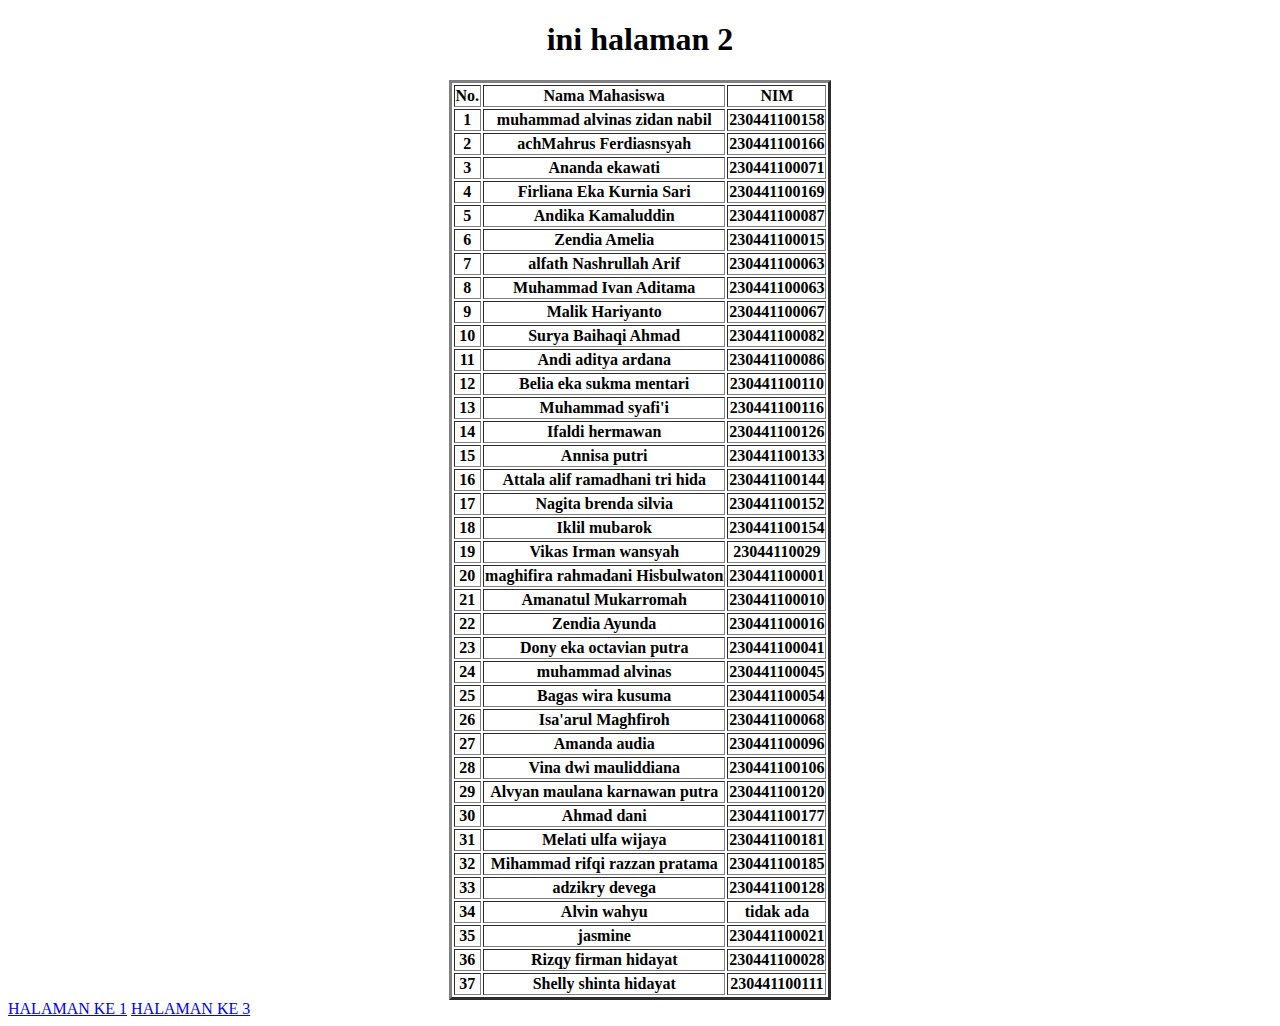
<file: modul-1/230441100158_muhammadalvinaszidannabil/no 2.html>
<!DOCTYPE html>
<html lang="en">
<head>
    <meta charset="UTF-8">
    <meta name="viewport" content="width=device-width, initial-scale=1.0">
    <title>Document</title>
</head>
<body>
    
<h1 align="center">ini halaman 2 </h1>
<!-- </body id="atas"> -->
    <table style ="margin-left:auto;margin-right:auto" border="3">                    
        <!-- sel header th , membuat garis baru tr--> 
        <thead>
        <tr>
            <th>No. </th>
            <th>Nama Mahasiswa</th>
            <th>NIM</th>
                    
                </tr>
                    <th>1</th>
                    <th>muhammad alvinas zidan nabil</th>
                    <th>230441100158</th>
            
                        </tr>
                            <th>2</th>
                            <th>achMahrus Ferdiasnsyah</th>
                            <th>230441100166</th>
        
                                </tr>
                                    <th>3</th>
                                    <th>Ananda ekawati</th> 
                                    <th>230441100071</th>
                 
                                        </tr>
                                            <th>4</th>
                                            <th>Firliana Eka Kurnia Sari</th> 
                                            <th>230441100169</th>
                                                                
                                                </tr>
                                                    <th>5</th>
                                                    <th>Andika Kamaluddin</th>
                                                    <th>230441100087</th>
           
                                                </tr>
                                                    <th>6</th>
                                                    <th>Zendia Amelia</th> 
                                                    <th>230441100015</th>

                                        </tr>
                                            <th>7</th>
                                            <th>alfath Nashrullah Arif</th> 
                                            <th>230441100063</th>
        
                                </tr>
                                    <th>8</th>
                                    <th>Muhammad Ivan Aditama</th>
                                    <th>230441100063</th>
        
                        </tr>
                            <th>9</th>
                            <th>Malik Hariyanto</th> 
                            <th>230441100067</th>

                </tr>
                    <th>10</th>
                    <th>Surya Baihaqi Ahmad</th>
                    <th>230441100082</th>

        </tr>
            <th>11</th>
            <th>Andi aditya ardana</th> 
            <th>230441100086</th>

</tr>
    <th>12</th>
    <th>Belia eka sukma mentari</th>
    <th>230441100110</th>

</tr>
    <th>13</th>
    <th>Muhammad syafi'i</th>
    <th>230441100116</th>
 
        </tr>
            <th>14</th>
            <th>Ifaldi hermawan</th> 
            <th>230441100126</th>

                </tr>
                    <th>15</th>
                    <th>Annisa putri</th> 
                    <th>230441100133</th>

                        </tr>
                            <th>16</th>
                            <th>Attala alif ramadhani tri hida</th> 
                            <th>230441100144</th>

                                </tr>
                                    <th>17</th>
                                    <th>Nagita brenda silvia</th> 
                                    <th>230441100152</th>

                                        </tr>
                                            <th>18</th>
                                            <th>Iklil mubarok</th> 
                                            <th>230441100154</th>

                                                </tr>
                                                    <th>19</th>
                                                    <th>Vikas Irman wansyah</th> 
                                                    <th>23044110029</th>

                                                        </tr>
                                                            <th>20</th>
                                                            <th>maghifira rahmadani Hisbulwaton</th> 
                                                            <th>230441100001</th>

                                                                </tr>
                                                                <th>21</th>
                                                                <th>Amanatul Mukarromah</th> 
                                                                <th>230441100010</th>

                                                        </tr>
                                                            <th>22</th>
                                                            <th>Zendia Ayunda</th>
                                                            <th>230441100016</th>

                                                </tr>
                                                    <th>23</th>
                                                    <th>Dony eka octavian putra</th>
                                                    <th>230441100041</th>

                                        </tr>
                                            <th>24</th>
                                            <th>muhammad alvinas</th> 
                                            <th>230441100045</th>

                                </tr>
                                    <th>25</th>
                                    <th>Bagas wira kusuma</th> 
                                    <th>230441100054</th>

                        </tr>
                            <th>26</th>
                            <th>Isa'arul Maghfiroh</th> 
                            <th>230441100068</th>

                </tr>
                    <th>27</th>
                    <th>Amanda audia</th> 
                    <th>230441100096</th>

        </tr>
            <th>28</th>
            <th>Vina dwi mauliddiana</th> 
            <th>230441100106</th>

</tr>
<th>29</th>
<th>Alvyan maulana karnawan putra</th> 
<th>230441100120</th>

</tr>
<th>30</th>
<th>Ahmad dani</th> 
<th>230441100177</th>

        </tr>
            <th>31</th>
            <th>Melati ulfa wijaya</th> 
            <th>230441100181</th>

                </tr>
                    <th>32</th>
                    <th>Mihammad rifqi razzan pratama</th> 
                    <th>230441100185</th>

                            </tr>
                                <th>33</th>
                                <th>adzikry devega</th> 
                                <th>230441100128</th>

                                    </tr>
                                        <th>34</th>
                                        <th>Alvin wahyu</th>     
                                        <th>tidak ada</th>

                                            </tr>
                                                <th>35</th>
                                                <th>jasmine</th>
                                                <th>230441100021</th>

                                                    </tr>
                                                        <th>36</th>
                                                        <th>Rizqy firman hidayat</th> 
                                                        <th>230441100028</th>

                                                            </tr>
                                                                <th>37</th>
                                                                <th>Shelly shinta hidayat</th> 
                                                                <th>230441100111</th>
           
           
                                            
                                                                </table>
                                                                <a href="no1.html\">HALAMAN KE 1</a>
                                                                <a href="no 3.html\">HALAMAN KE 3</a>

                                                        </body>
                                                    </html>
</file>
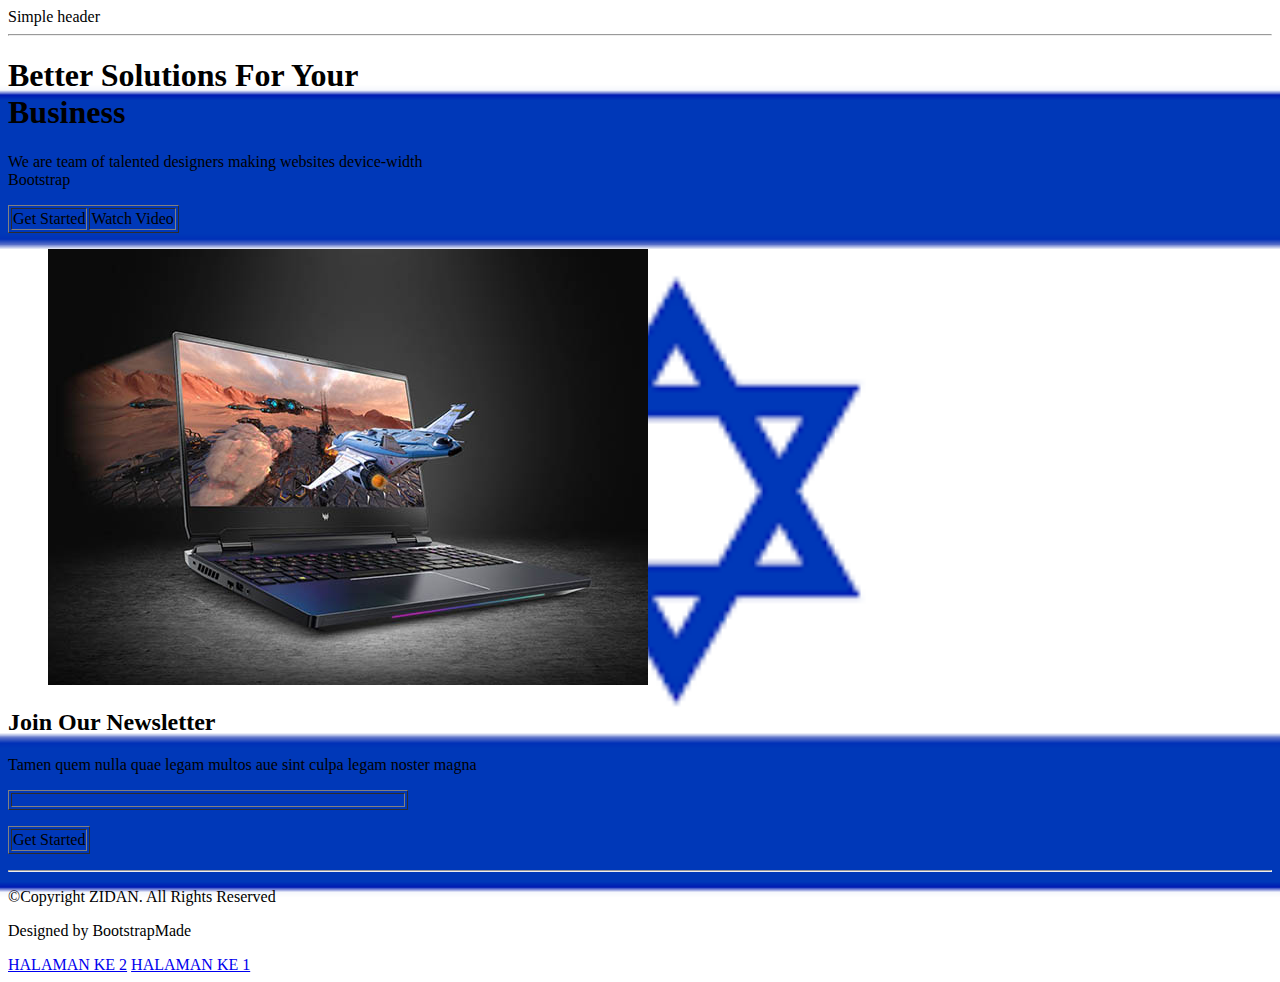
<file: modul-1/230441100158_muhammadalvinaszidannabil/no 3.html>
<!DOCTYPE html>
<html lang="en">
<head>
    <meta charset="utf-8">
    <meta name="viewport" content="width=device-width, initial-scale=1.0">
    <title>figma</title>
    <style>
        body
        {
            background-image: url('tol.png');
            background-repeat: no-repeat;
            background-size: cover;
        }
    </style>
</head>
<body>
</head>
<body>
    <!-- <header> -->
        <tr>
            Simple header
        </tr>
        <hr>
        <h1>
            Better Solutions For Your
            <br>Business
        </h1>
    <!-- </header> mewakili komposisi mandiri dalam dokumen,apk,stus mendefinisikan sebuah paragraf-->
    <main>
        <article>
            We are team of talented designers making websites device-width
            <br>Bootstrap
            <p>
                <!-- <table  cellspacing ="20px"> -->
                        <tr>
                        <table border ="1:"><td>Get Started</td>
                        <td>Watch Video</td>
                        </tr>                          
                </table>
                
            </p>
            <figure>
                <img src="acer-featured-1.jpg">
            </figure>
            <h2>Join Our Newsletter</h2>
            Tamen quem nulla quae legam multos aue sint culpa legam noster magna
            <p>
                <table height="20px" width="400px" border ="1">
                    <tr>
                        <td></td>
                </table>
            </p>
            <p>
                <table border="1:">
                    <tr>
                        <td>Get Started</td>
                    </tr>
                </table>
            </p>
        </article>
        <footer>
            <hr>
            <p>©Copyright ZIDAN. All Rights Reserved</p>
            <p>Designed by BootstrapMade</p>
            <!-- <a href="">selanjutnya></a> -->
        </footer>
    </main>

    
        <a href="no 2.html\">HALAMAN KE 2</a>
        <a href="no1.html">HALAMAN KE 1</a>

</body>
</html>










<!-- /* /untuk teks heading di tag <body>/ */
    /* h2
    {
        background-color: white;
        color: crimson;
        font-family: sans-serif;
        text-align: center;
        width: 45%;
        margin:auto;
        padding: 20px;
    } -->
<!-- <!DOCTYPE html> -->
<!-- <html lang="en"> -->
<!-- <head> -->
    <!-- <meta charset="UTF-8"> -->
    <!-- <meta http-equiv="X-UA-Compatible" content="IE-edge"> -->
    <!-- <meta name="viewport" content="width=device-width, initial-scale=1.0"> -->
    <!-- <title>Biodata</title> -->
<!-- </head> -->
<!-- <body> -->
    <!-- <table> -->
    <!-- <td>simple header</td> -->
    <!-- <hr width="1320px"> -->
    <!-- </table>  -->
    <!-- <b span style="font-size:400%;">Better solutions for your</span"> -->
    <!-- <div><b span style="font-size:100%;">Busines</span"></div> -->
        <!-- <tr> -->
            <!-- <td>we are team of talend designers making websites with</td> -->
            <!-- <dive>bootstrap</dive> -->
        <!-- </tr> -->
    <!-- <td>we are team of talend designers making websites with</td> -->
    <!-- <dive>bootstrap</dive> -->
</file>
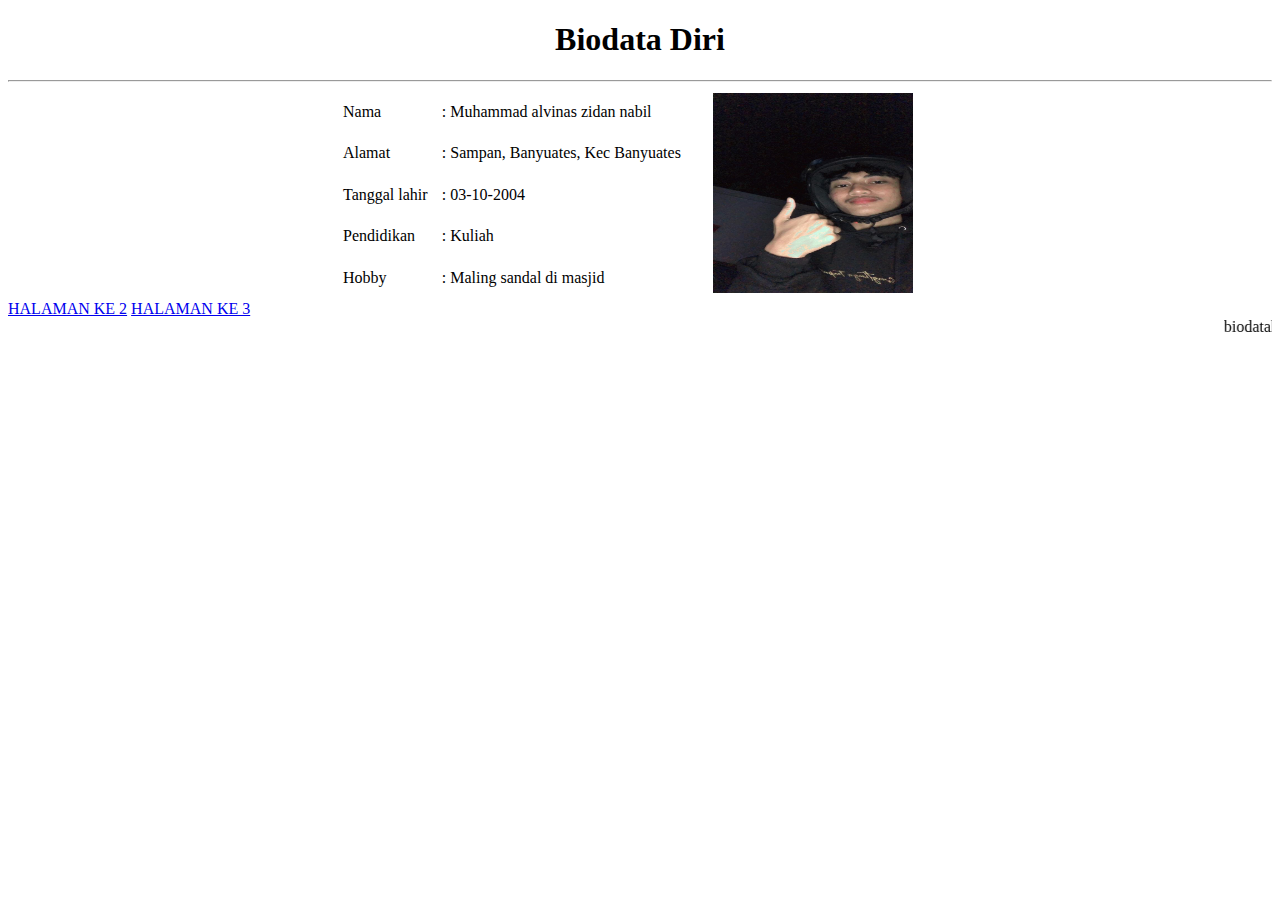
<file: modul-1/230441100158_muhammadalvinaszidannabil/no1.html>
<!DOCTYPE html>
<html lang="en">
<head>
    <meta charset="UTF-8">
    <meta http-equiv="X-UA-Compatible" content="IE-edge">
    <meta name="viewport" content="width=device-width, initial-scale=1.0">
    <title>biodataku</title>
</head>
<body>
<table>
    <h1 align="center">Biodata Diri</h1>
    <hr>
    <table align="center" cellpadding="1px" width="600px">
        <!-- mendifisinikan  , memisah konten-->

        <tr>
            <td>Nama</td>
            <td>: Muhammad alvinas zidan nabil</td>
            <td rowspan="8"><img src="foto1.jpg" height="200px" width="200px"></td>
        </tr>
        <tr>
            <td>Alamat</td>
            <td>: Sampan, Banyuates, Kec Banyuates</td>
        </tr>
        <tr>
            <td>Tanggal lahir</td>
            <td>: 03-10-2004</td>
        </tr>
        <tr>
            <td>Pendidikan</td>
            <td>: Kuliah</td>
        </tr>
        <tr>
            <td>Hobby</td>
            <td>: Maling sandal di masjid</td>
        </tr>
    </table>

<tr>
    <a href="no 2.html"> HALAMAN KE 2</a>
    <a href="no 3.html"> HALAMAN KE 3</a>
</tr>
   
</table>
    <marquee>biodataku</marquee>  

</body>
</html>
 













  <!-- <style> -->
<!-- /* body -->
        <!-- { -->
            <!-- background-image: url("tol.png");
            background-repeat: no-repeat;
            background-size: cover; -->
        <!-- }
    </style> */ -->
    <!-- menentukan jumlah baris yang harus dilintasi oleh sebuah sel -->
</file>
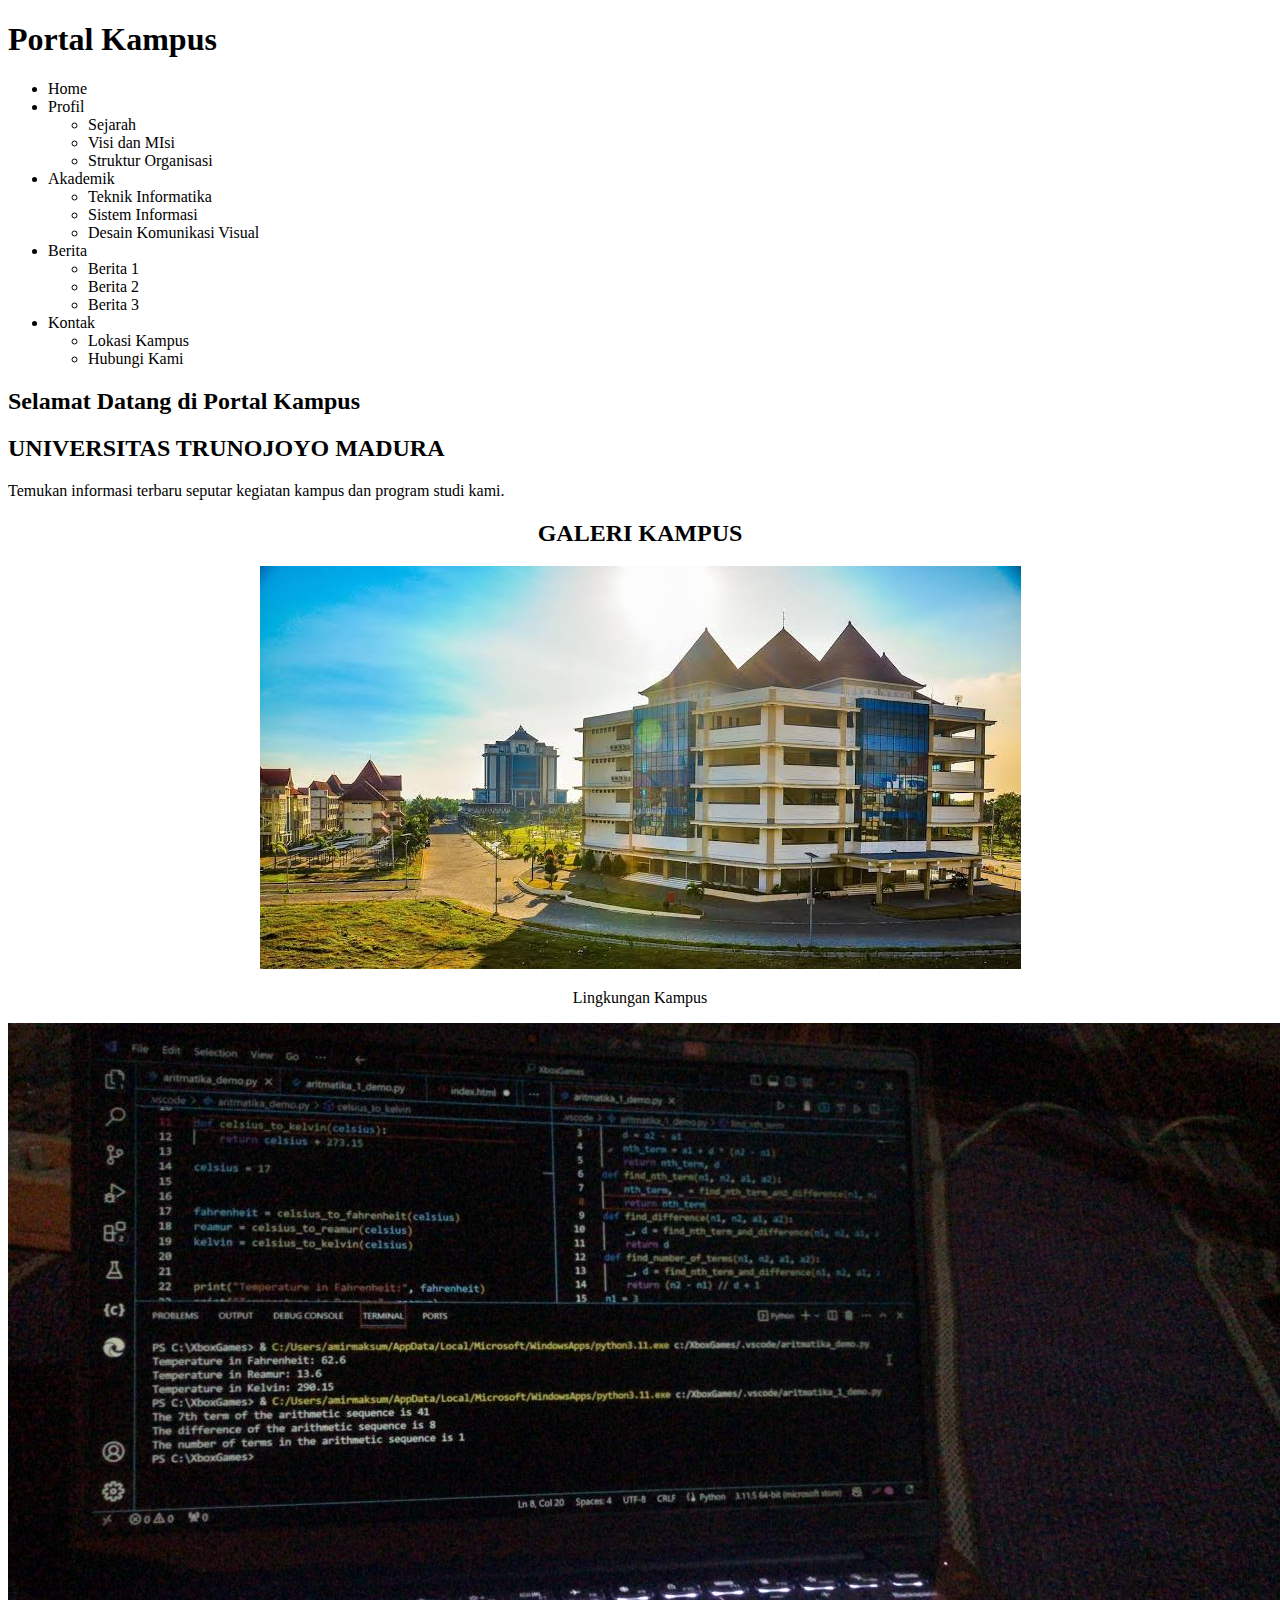
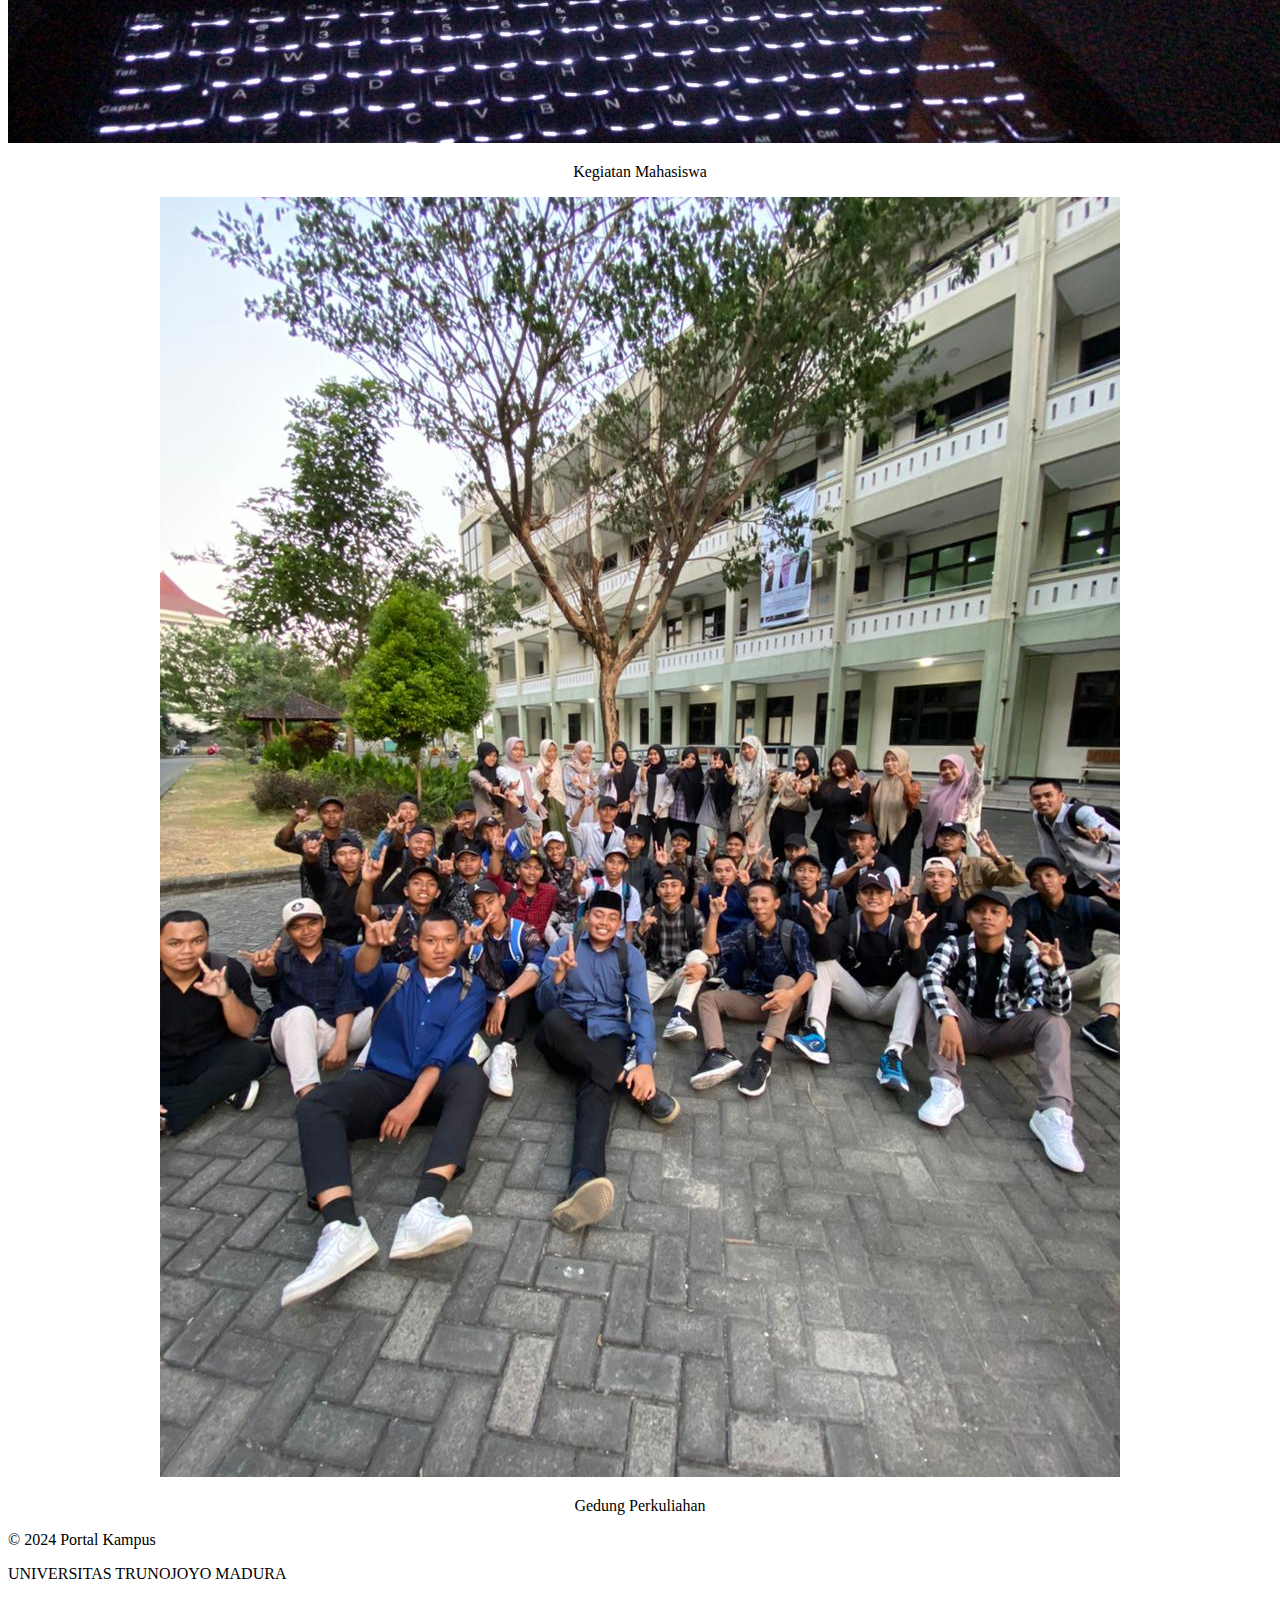
<file: modul-2/230441100158_Muhammadalvinaszidannabil/no1.html>
<!DOCTYPE html>
<html lang="en">	
<head>
    <meta charset="UTF-8" />
    <meta name="viewport" content="width=device-width, initial-scale=1.0" />    
    <title>modul2</title
    <link rel="stylesheet" href="style2.css">
    <!-- list item , fitur-->
    <!--  mengelompokkan konten yang memiliki tema -->
</head>
<body>
    <header>

        <div class="container">
            <h1>Portal Kampus</h1>
            <nav>
                <ul>
                    <li><a>Home</a></li>

	                <li class="dropdown">
	                        <a>Profil</a>
	                        <ul class="dropdown-menu">
	                            <li><a>Sejarah</a></li>
	                            <li><a>Visi dan MIsi</a></li>
	                            <li><a>Struktur Organisasi</a></li>
                        </ul>
	                    </li>
	                    <li class="dropdown">
	                        <a>Akademik</a>

	                        <ul class="dropdown-menu">
	                            <li><a>Teknik Informatika</a></li>
	                            <li><a>Sistem Informasi</a></li>
	                            <li><a>Desain Komunikasi Visual</a></li>
	                        </ul>
	                    </li>
	                    <li class="dropdown">
	                        <a>Berita</a>

	                        <ul class="dropdown-menu">
	                            <li><a>Berita 1</a></li>
	                            <li><a>Berita 2</a></li>
	                            <li><a>Berita 3</a></li>
	                        </ul>
	                    </li>
	                    <li class="dropdown">
	                        <a>Kontak</a>

	                        <ul class="dropdown-menu">
	                            <li><a>Lokasi Kampus</a></li>
	                            <li><a>Hubungi Kami</a></li>
	                        </ul>
	                    </li>
	                </ul>
	            </nav>
	        </div>
	    </header>


<!-- mendefinisikan -->

	    <section class="hero">
	            <h2>Selamat Datang di Portal Kampus</h2>
	            <h2>UNIVERSITAS TRUNOJOYO MADURA</h2>
	            <p>
	                Temukan informasi terbaru seputar kegiatan kampus dan program studi
	                kami.
	            </p>
	        </div>
	    </section>

                <center>
	            <h2>GALERI KAMPUS</h2>

	            <div class="image">
	                <img src="ror.jpg"/>
	                <p>Lingkungan Kampus</p>
	            </div>

                </center>

                <center>
	            <div class="image">
	                <img src="IMG-20230927-WA0001.jpg" />
	                <p>Kegiatan Mahasiswa</p>
	            </div>
                </center>

                <center>
	            <div class="image">
	                <img src="IMG-20230824-WA0082.jpg" />
	                <p>Gedung Perkuliahan</p>
	            </div>
                </center>

	    <footer>
	        <div class="container">
	            <p>&copy; 2024 Portal Kampus</p>
                <p>UNIVERSITAS TRUNOJOYO MADURA</p>
	        </div>
	    </footer>
	</body>
	</html>
</file>
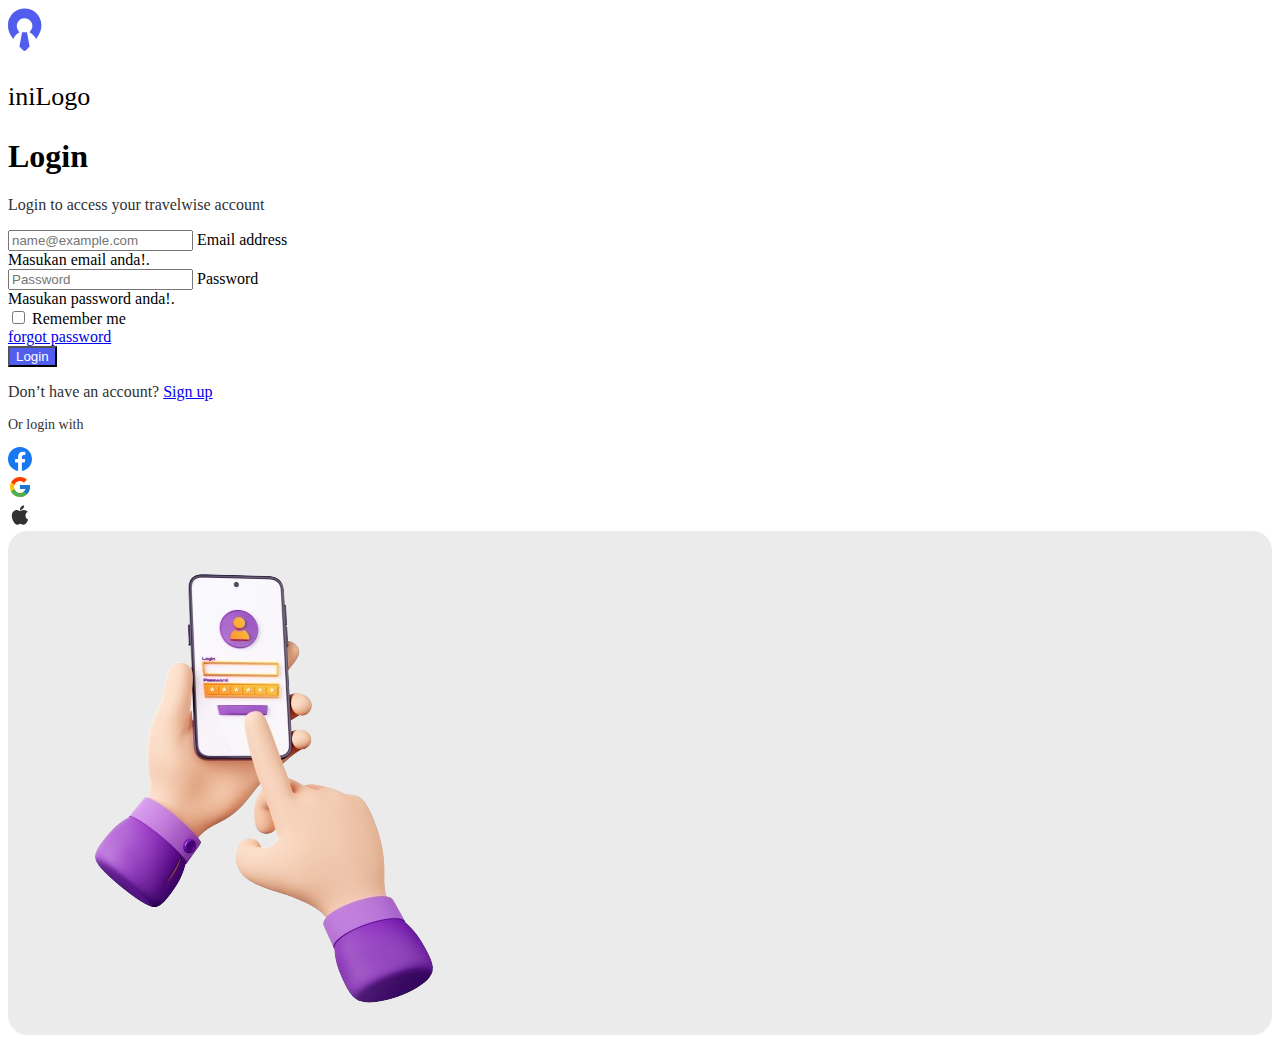
<file: modul-4/230441100158_MuhammadAlvinasZidanNabil/MODUL 4/login.html>
<!DOCTYPE html>
<html lang="en">
  <head>
    <meta charset="UTF-8" />
    <meta name="viewport" content="width=device-width, initial-scale=1.0" />
    <!-- boostrap css -->
    <link
      href="https://cdn.jsdelivr.net/npm/bootstrap@5.0.2/dist/css/bootstrap.min.css"
      rel="stylesheet"
      integrity="sha384-EVSTQN3/azprG1Anm3QDgpJLIm9Nao0Yz1ztcQTwFspd3yD65VohhpuuCOmLASjC"
      crossorigin="anonymous"
    />

    <!-- css -->
    <link rel="stylesheet" href="./assets/css/login.css" />
    <title>Login</title>
  </head>
  <body>
    <div class="container mt-5">
      <div class="row">
        <div class="d-flex align-items-center gap-2">
          <img src="./assets/img/logo.svg" alt="logo" />
          <p class="fw-bold text__logo">iniLogo</p>
        </div>
      </div>

      <div class="row my-4">
        <div class="col-6">
          <div class="p-5">
            <h1 class="mb-4">Login</h1>
            <p>Login to access your travelwise account</p>

            <form action="" class="needs-validation" novalidate>
              <div class="form-floating mb-3">
                <input
                  required
                  type="email"
                  class="form-control"
                  name="email"
                  id="email"
                  placeholder="name@example.com"
                />
                <label for="email">Email address</label>
                <div class="invalid-feedback" id="email_validation">
                  Masukan email anda!.
                </div>
              </div>
              <div class="form-floating">
                <input
                  required
                  type="password"
                  name="password"
                  class="form-control"
                  id="password"
                  placeholder="Password"
                />
                <label for="password">Password</label>
              </div>
              <div class="invalid-feedback" id="password_validation">
                Masukan password anda!.
              </div>

              <div
                class="d-flex align-items-center justify-content-between mt-3"
              >
                <div class="form-check">
                  <input
                    class="form-check-input"
                    type="checkbox"
                    value=""
                    id="flexCheckDefault"
                  />
                  <label
                    class="form-check-label fw-semibold"
                    for="flexCheckDefault"
                  >
                    Remember me
                  </label>
                </div>
                <a href="#" class="text-danger text-decoration-none"
                  >forgot password</a
                >
              </div>

              <div class="d-grid mt-5">
                <button class="btn" id="btn_login" type="submit">Login</button>
              </div>
            </form>

            <p class="text-center mt-3">
              Don’t have an account?
              <span class=""
                ><a
                  href="./register.html"
                  class="text-danger text-decoration-none"
                  >Sign up</a
                >
              </span>
            </p>

            <p class="or__login mt-4 text-center">Or login with</p>

            <div class="row">
              <div class="d-flex flex-row justify-content-center gap-3">
                <div
                  class="d-flex align-items-center justify-content-between rounded-2 border border-primary py-3 px-5"
                >
                  <img src="./assets/img/Vector.svg" alt="icon-facebook" />
                </div>
                <div
                  class="d-flex align-items-center justify-content-between rounded-2 border border-primary py-3 px-5"
                >
                  <img src="./assets/img/icon-google.svg" alt="icon-google" />
                </div>
                <div
                  class="d-flex align-items-center justify-content-between rounded-2 border border-primary py-3 px-5"
                >
                  <img src="./assets/img/apple.svg" alt="icon-apple" />
                </div>
              </div>
            </div>
          </div>
        </div>
        <div class="col-6">
          <div class="wrapper__img__login d-flex align-items-center h-100">
            <img src="./assets/img/login-img.png" alt="login-img" />
          </div>
        </div>
      </div>
    </div>

    <!-- boostrap js -->
    <script
      src="https://cdn.jsdelivr.net/npm/@popperjs/core@2.9.2/dist/umd/popper.min.js"
      integrity="sha384-IQsoLXl5PILFhosVNubq5LC7Qb9DXgDA9i+tQ8Zj3iwWAwPtgFTxbJ8NT4GN1R8p"
      crossorigin="anonymous"
    ></script>
    <script
      src="https://cdn.jsdelivr.net/npm/bootstrap@5.0.2/dist/js/bootstrap.min.js"
      integrity="sha384-cVKIPhGWiC2Al4u+LWgxfKTRIcfu0JTxR+EQDz/bgldoEyl4H0zUF0QKbrJ0EcQF"
      crossorigin="anonymous"
    ></script>

    <!-- javascript -->
    <script src="./assets/js/login.js"></script>
  </body>
</html>
</file>
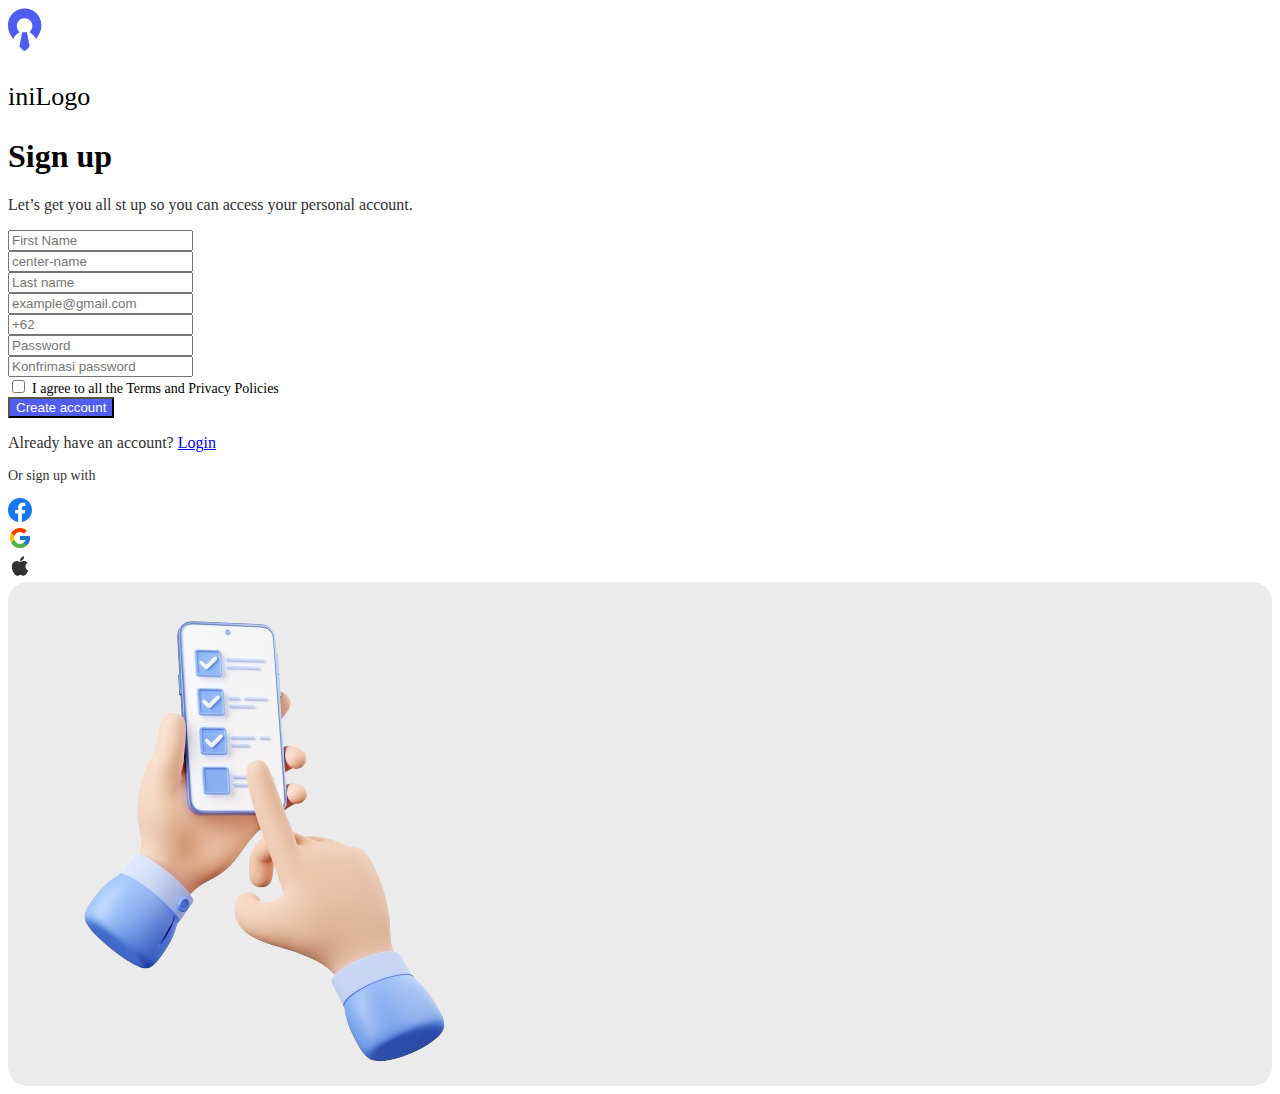
<file: modul-4/230441100158_MuhammadAlvinasZidanNabil/MODUL 4/register.html>
<!DOCTYPE html>
<html lang="en">
  <head>
    <meta charset="UTF-8" />
    <meta name="viewport" content="width=device-width, initial-scale=1.0" />
    <!-- boostrap css -->
    <link
      href="https://cdn.jsdelivr.net/npm/bootstrap@5.0.2/dist/css/bootstrap.min.css"
      rel="stylesheet"
      integrity="sha384-EVSTQN3/azprG1Anm3QDgpJLIm9Nao0Yz1ztcQTwFspd3yD65VohhpuuCOmLASjC"
      crossorigin="anonymous"
    />

    <!-- css -->
    <link rel="stylesheet" href="assets/css/register.css" />
    <title>Register</title>
  </head>
  <body>
    <div class="container mt-5">
      <div class="row">
        <div class="d-flex align-items-center justify-content-end gap-2">
          <img src="./assets/img/logo.svg" alt="logo" />
          <p class="fw-bold text__logo">iniLogo</p>
        </div>
      </div>

      <div class="row my-4 d-flex flex-row-reverse">
        <div class="col-6">
          <div class="p-5">
            <h1 class="mb-4">Sign up</h1>
            <p class="fw-normal">
              Let’s get you all st up so you can access your personal account.
            </p>

            <form action="" class="needs-validation" novalidate>
              <div class="row mb-3">
                <div class="col">
                  <input
                    type="text"
                    class="form-control"
                    placeholder="First Name"
                    id="first-name"
                    name="first-name"
                    aria-label="First name"
                  />
                  <div class="invalid-feedback" id="validation-firstname"></div>
                </div>
                <div class="col">
                  <input
                    type="text"
                    class="form-control"
                    placeholder="center-name"
                    id="center-name"
                    name="center-name"
                    aria-label="center-name"
                  />
                  <div class="invalid-feedback" id="validation-center name"></div>
                </div>
                <div class="col">
                  <input
                    type="text"
                    class="form-control"
                    id="last-name"
                    placeholder="Last name"
                    aria-label="Last name"
                  />
                  <div class="invalid-feedback" id="validation-lastname"></div>
                </div>
              </div>

              <div class="row mb-3">
                <div class="col">
                  <input
                    type="email"
                    class="form-control"
                    placeholder="example@gmail.com"
                    aria-label="email"
                    id="email"
                  />
                  <div class="invalid-feedback" id="validation-email"></div>
                </div>
                <div class="col">
                  <input
                    type="number"
                    class="form-control"
                    placeholder="+62"
                    id="phone-number"
                    aria-label="phone number"
                  />
                  <div
                    class="invalid-feedback"
                    id="validation-phonenumber"
                  ></div>
                </div>
              </div>

              <div class="my-3">
                <input
                  type="password"
                  id="password"
                  class="form-control"
                  placeholder="Password"
                />
                <div class="invalid-feedback" id="validation-password"></div>
              </div>

              <div class="my-3">
                <input
                  type="password"
                  id="conf-password"
                  class="form-control"
                  placeholder="Konfrimasi password"
                />
                <div
                  class="invalid-feedback"
                  id="validation-confpassword"
                ></div>
              </div>

              <div class="form-check">
                <input
                  class="form-check-input"
                  type="checkbox"
                  value=""
                  id="flexCheckDefault"
                />
                <label class="form-check-label" for="flexCheckDefault">
                  I agree to all the <span class="text-danger">Terms</span> and
                  <span class="text-danger">Privacy Policies</span>
                </label>
              </div>

              <div class="d-grid mt-5">
                <button class="btn" type="submit">Create account</button>
              </div>
            </form>

            <p class="text-center mt-3">
              Already have an account?
              <span class=""
                ><a href="./login.html" class="text-danger text-decoration-none"
                  >Login</a
                >
              </span>
            </p>

            <p class="or__signup mt-4 text-center">Or sign up with</p>

            <div class="row">
              <div class="d-flex flex-row justify-content-center gap-3">
                <div
                  class="d-flex align-items-center justify-content-between rounded-2 border border-primary py-3 px-5"
                >
                  <img src="./assets/img/Vector.svg" alt="icon-facebook" />
                </div>
                <div
                  class="d-flex align-items-center justify-content-between rounded-2 border border-primary py-3 px-5"
                >
                  <img src="./assets/img/icon-google.svg" alt="icon-google" />
                </div>
                <div
                  class="d-flex align-items-center justify-content-between rounded-2 border border-primary py-3 px-5"
                >
                  <img src="./assets/img/apple.svg" alt="icon-apple" />
                </div>
              </div>
            </div>
          </div>
        </div>
        <div class="col-6">
          <div class="wrapper__img__regis d-flex align-items-center h-100">
            <img src="./assets/img/regis-img.png" alt="login-img" />
          </div>
        </div>
      </div>
    </div>

    <!-- register js -->
    <script src="assets/js/register.js"></script>

    <!-- boostrap js -->
    <script
      src="https://cdn.jsdelivr.net/npm/@popperjs/core@2.9.2/dist/umd/popper.min.js"
      integrity="sha384-IQsoLXl5PILFhosVNubq5LC7Qb9DXgDA9i+tQ8Zj3iwWAwPtgFTxbJ8NT4GN1R8p"
      crossorigin="anonymous"
    ></script>
    <script
      src="https://cdn.jsdelivr.net/npm/bootstrap@5.0.2/dist/js/bootstrap.min.js"
      integrity="sha384-cVKIPhGWiC2Al4u+LWgxfKTRIcfu0JTxR+EQDz/bgldoEyl4H0zUF0QKbrJ0EcQF"
      crossorigin="anonymous"
    ></script>
  </body>
</html>
</file>
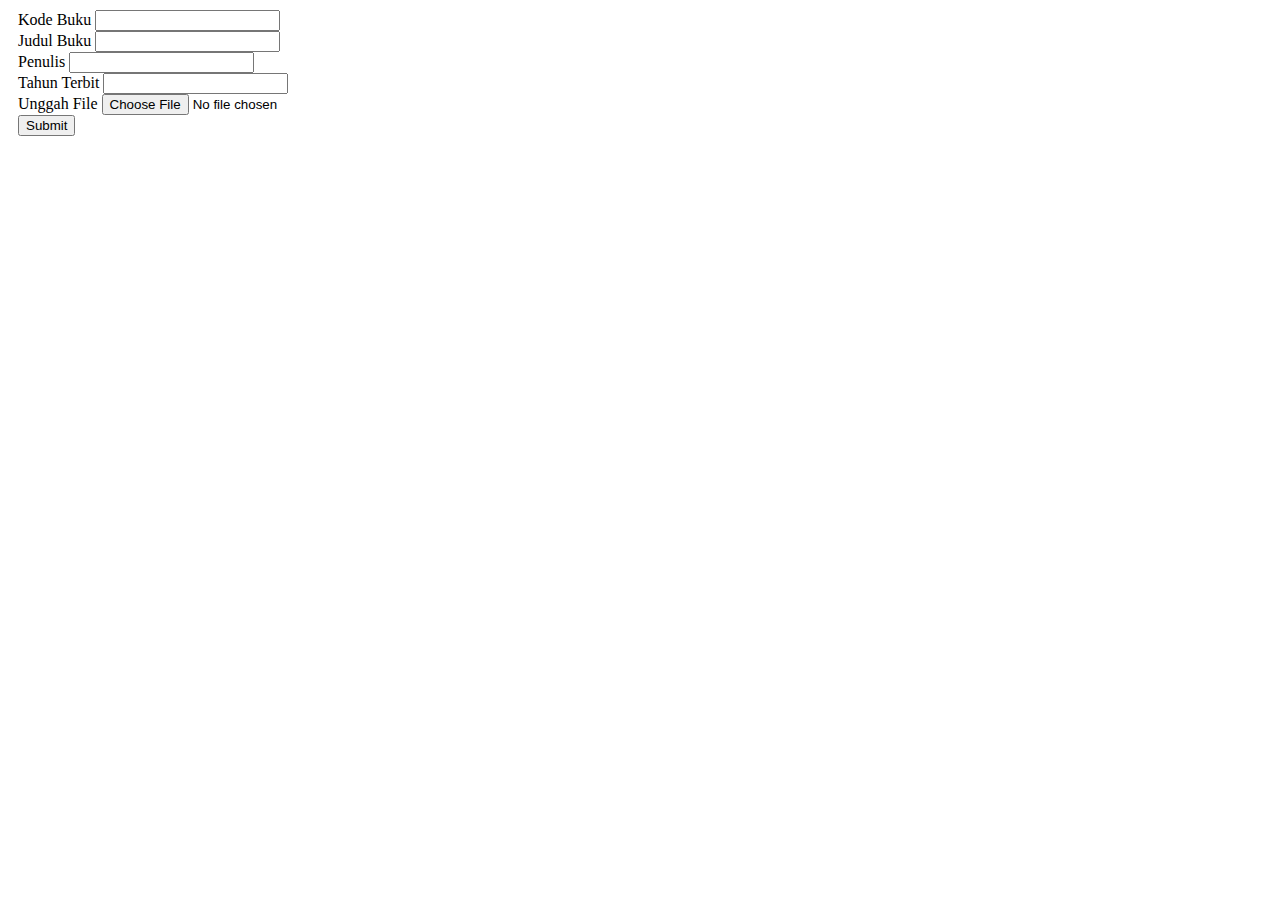
<file: modul-5/230441100158_Muhammadalvinaszidannabil/MODUL 5-6/form/form-tambah-data.html>
<!DOCTYPE html>
<html lang="en">
<head>
    <meta charset="UTF-8">
    <meta name="viewport" content="width=device-width, initial-scale=1.0">
    <title>Document</title>
    <!-- Bootstrap CSS -->
    <link href="https://cdn.jsdelivr.net/npm/bootstrap@5.0.2/dist/css/bootstrap.min.css" rel="stylesheet" integrity="sha384-EVSTQN3/azprG1Anm3QDgpJLIm9Nao0Yz1ztcQTwFspd3yD65VohhpuuCOmLASjC" crossorigin="anonymous">
</head>
<body>
    <div class="d-flex justify-content-center">
        <form style="margin: 10px; width: 50%;" action="../proses/tambah.php" method="post" enctype="multipart/form-data">
            <div class="mb-3">
                <label for="inputCatalog" class="form-label">Kode Buku</label>
                <input type="text" class="form-control" id="inputCatalog" name="kode-buku">
            </div>
            <div class="mb-3">
                <label for="inputJudul" class="form-label">Judul Buku</label>
                <input type="text" class="form-control" id="inputJudul" name="judul">
            </div>
            <div class="mb-3">
                <label for="inputPenulis" class="form-label">Penulis</label>
                <input type="text" class="form-control" id="inputPenulis" name="penulis">
            </div>
            <div class="mb-3">
                <label for="inputTahunTerbit" class="form-label">Tahun Terbit</label>
                <input type="number" class="form-control" id="inputTahunTerbit" name="tahun_terbit">
            </div>
            <div class="mb-3">
                <label for="inputFile" class="form-label">Unggah File</label>
                <input type="file" class="form-control" id="inputFile" name="file">
            </div>
            <button type="submit" class="btn btn-primary">Submit</button>
        </form>
    </div>
</body>
</html>
</file>
<file: modul-2/230441100158_Muhammadalvinaszidannabil/style2.css>
/* mengganti font dan menambah gambar */
body {
    background-image: url(Untitled.jpeg);
    font-family: Arial, sans-serif;
    margin: 0;
    padding: 0;
}
/* mengatur tata letak elemen dalam halaman web */
.container {
    width: 80%;
    margin: 0 auto;
}

/* memberi warna di header */
header {
    background-color: #057a92;
    color: #fefeff;
    padding: 20px 0;
    
}

header h1 {
    margin: 0;
    display: inline;
}

/* awalnya kebawah menjadi ke samping */
nav ul {
    list-style-type: none;
    padding: 0;
    margin: 0;
    display: flex;
    justify-content: relative;
}

/* mengatur letak menu */
nav ul li {
    margin: 0 10px;
    position: relative;
    display: inline;
    margin-right: 20px;
}

/*mengatur warna dan merapikan menu*/
nav ul li a {
    color: #f1e5e5;
    text-decoration: none;
    padding: 10px 20px;
    display: block;
    transition: 0.3;
    -webkit-transition: 0.3;
    -moz-transition: 0.3;
    -ms-transition: 0.3;
    -o-transition: 0.3;
}

/* meratakan dropdown menu */
nav ul ul li {
    width: 170px;
    float: none;
    display: list-item;
    position: relative;
}

/* mengatur lebar di */
.dropdown-menu {
    display: none;
    position: absolute;
    padding: 8px;
}
/* membuat kover */
.dropdown:hover .dropdown-menu {
    display: block;
}

/* memberi warna di dalam tag section */
.hero {
    background-color: #2e4853;
    padding: 10px 0;
    text-align: center;
}

/*mengatur display gambar */
.image {
    display: inline-block;
    margin: 20px;
}
/* mengatur ukuran gambar */
.image img {
    max-width: 100%;
}

/* terletak dibagian bawah/akhir */
footer {
    background-color: #1b1a1a;
    color: #ffffff;
    text-align: center;
    padding: 20px 0;
}

/* MEMBERI WARNA DALAM DROPDOWN MENU */
.dropdown-menu {
    display: none;
    position: absolute;
    background-color: #4261a2;
    min-width: 160px;
    box-shadow: 0px 8px 16px 0px rgba(149, 19, 19, 0.2);
}
</file>
<file: modul-4/230441100158_MuhammadAlvinasZidanNabil/MODUL 4/assets/css/login.css>
.container .row .d-flex .text__logo {
  font-size: 26px;
}

.container .row .col-6 .wrapper__img__login {
  background-color: #ebebeb;
  border-radius: 20px;
}

.container .row .col-6 .p-5 p {
  color: #313131;
}

.container .row .col-6 .p-5 .d-grid .btn {
  background-color: #515def;
  font-weight: 500;
  color: #fff;
}

.container .row .col-6 .p-5 .text-center {
  font-weight: 500;
}

.container .row .col-6 .p-5 .or__login {
  color: #313131;
  font-size: 14px;
  font-weight: 400;
}
</file>
<file: modul-4/230441100158_MuhammadAlvinasZidanNabil/MODUL 4/assets/css/register.css>
.container .row .d-flex .text__logo {
  font-size: 26px;
}

.container .row .col-6 .wrapper__img__regis {
  background-color: #ebebeb;
  border-radius: 20px;
}

.container .row .col-6 .p-5 p {
  color: #313131;
  font-size: 16px;
}

.container .row .col-6 .p-5 form .form-check label {
  font-weight: 500;
  font-size: 14px;
}

.container .row .col-6 .p-5 .d-grid .btn {
  background-color: #515def;
  font-weight: 500;
  color: #fff;
}

.container .row .col-6 .p-5 .text-center {
  font-weight: 500;
}

.container .row .col-6 .p-5 .or__signup {
  color: #313131;
  font-size: 14px;
  font-weight: 400;
}
</file>
